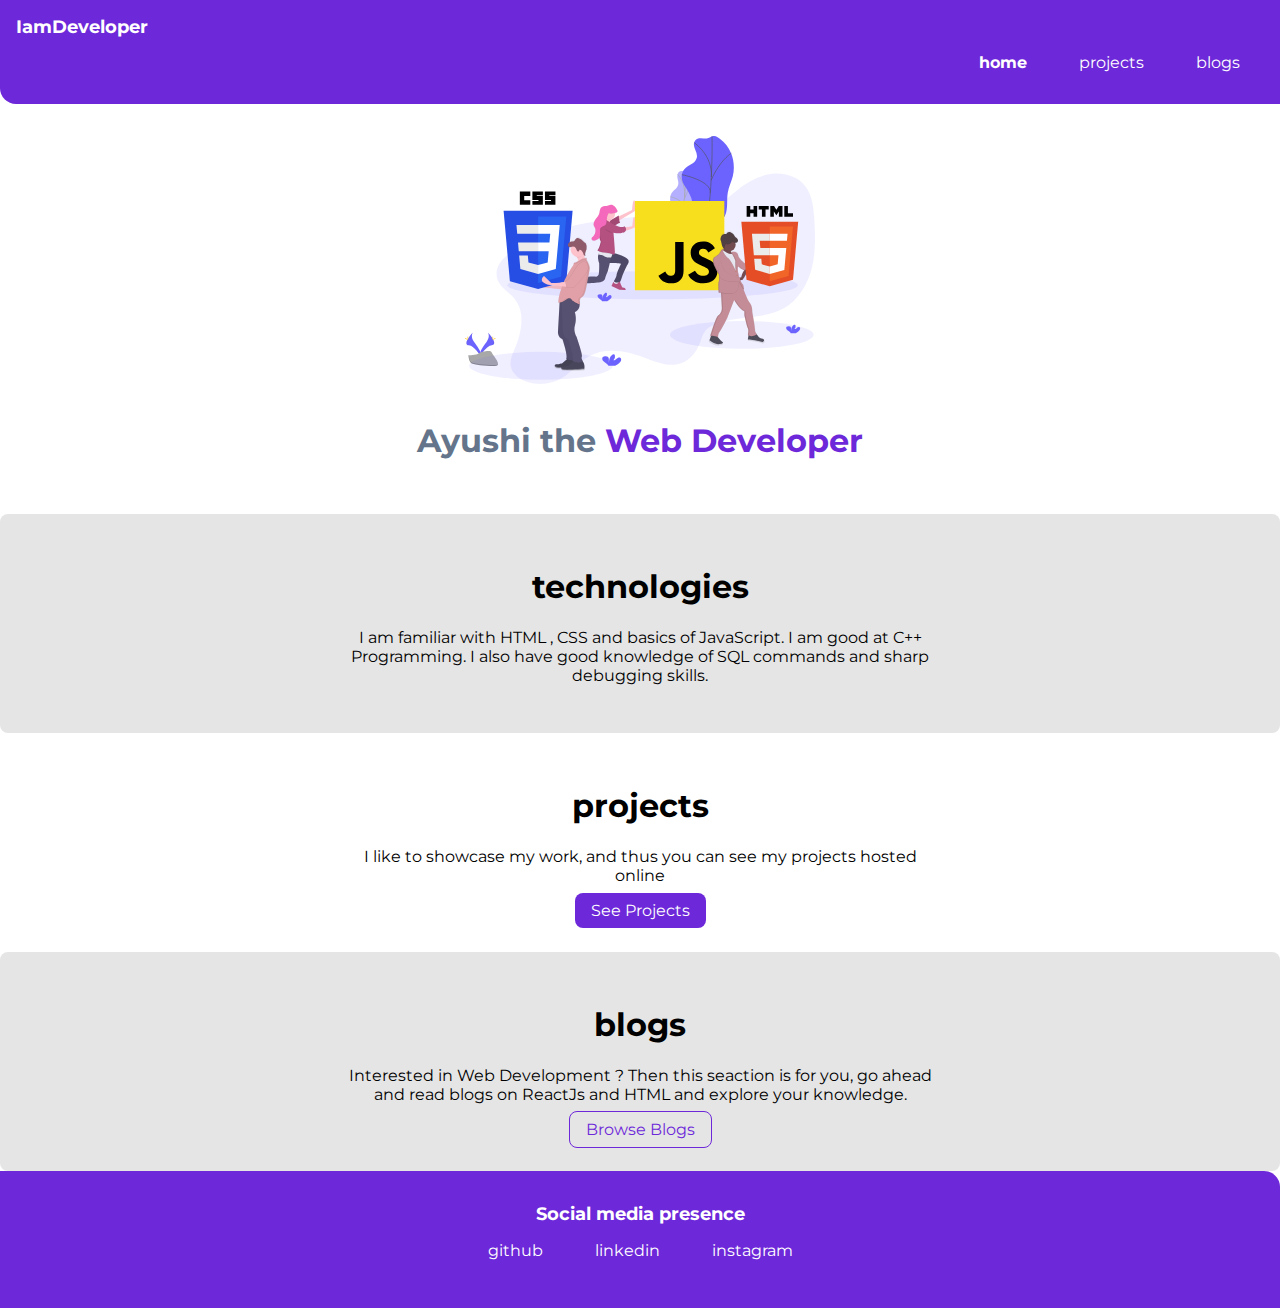
<file: index.html>
<!DOCTYPE html>
<html lang="en">
<head>
    <meta charset="UTF-8">
    <meta http-equiv="X-UA-Compatible" content="IE=edge">
    <meta name="viewport" content="width=device-width, initial-scale=1.0">
    <title>Home | Ayushi Pandey</title>
    <link rel="stylesheet" href="styles.css" />
    <link rel="icon" href="/Images/idea.png" >
</head>
<body>

    <!-- <h1>Ayushi Pandey</h1> -->

    <nav class="navigation container">
        <div class = "nav-brand">IamDeveloper</div>
        <ul class = "list-non-bullet nav-pills">
            <li class = list-item-inline>
                <a class = "link link-active" href="/" target = "_blank">home</a>              
            </li>

            <li class = list-item-inline>
                <a class = "link" href="projects.html" target = "_blank">projects</a>
            </li>

            <li class = list-item-inline>
                <a class = "link" href="blogs.html" target = "_blank">blogs</a>
            </li>
        </ul>
    </nav>

    <header class = "hero">
        <img class= "hero-img" src="Images/JS.svg" alt="JavaScript Image">
        <h1 class ="hero-header">Ayushi the <span style = color:var(--primary-color)>Web Developer</span> </h1>
    </header>

    <section class="section ow">
        <div class = "container container-center">
            <h1>technologies</h1>
            <p>I am familiar with HTML , CSS and basics of JavaScript. I am good at C++ Programming. I also have good knowledge of SQL commands and sharp debugging skills.  </p>
        </div>    
    </section>

    <section class = "section">
        <div class = "container container-center">
        <h1>projects</h1>
        <p>I like to showcase my work, and thus you can see my projects hosted online </p> 
        <a class = "link link-primary" href = "projects.html">See Projects</a>
        </div>   
    </section>

    <section class="section ow">
        <div class = "container container-center">
        <h1>blogs</h1>
        <p>Interested in Web Development ? Then this seaction is for you, go ahead and read blogs on ReactJs and HTML and explore your knowledge. </p> 
        <a class = "link link-secondary" href = "blogs.html">Browse Blogs</a>
        </div>   
    </section>

    <footer class ="footer">
        <div class = " footer-header">Social media presence</div>
        <ul class = "social-links list-non-bullet">
            <li class = "list-item-inline"><a class ="link" href ="https://github.com/ayushipandey01" target = "_blank">github</a></li>
            <li class = "list-item-inline"><a class ="link" href ="https://www.linkedin.com/in/ayushi-pandey-1a4775149/" target = "_blank">linkedin</a></li>
            <li class = "list-item-inline"><a class ="link" href ="https://www.instagram.com/ayushi_pandey1/ "target = "_blank">instagram</a></li>
        </ul>
    </footer>
















    <!-- <div style="height : 60vh;"></div> -->
    
</body>
</html>
</file>
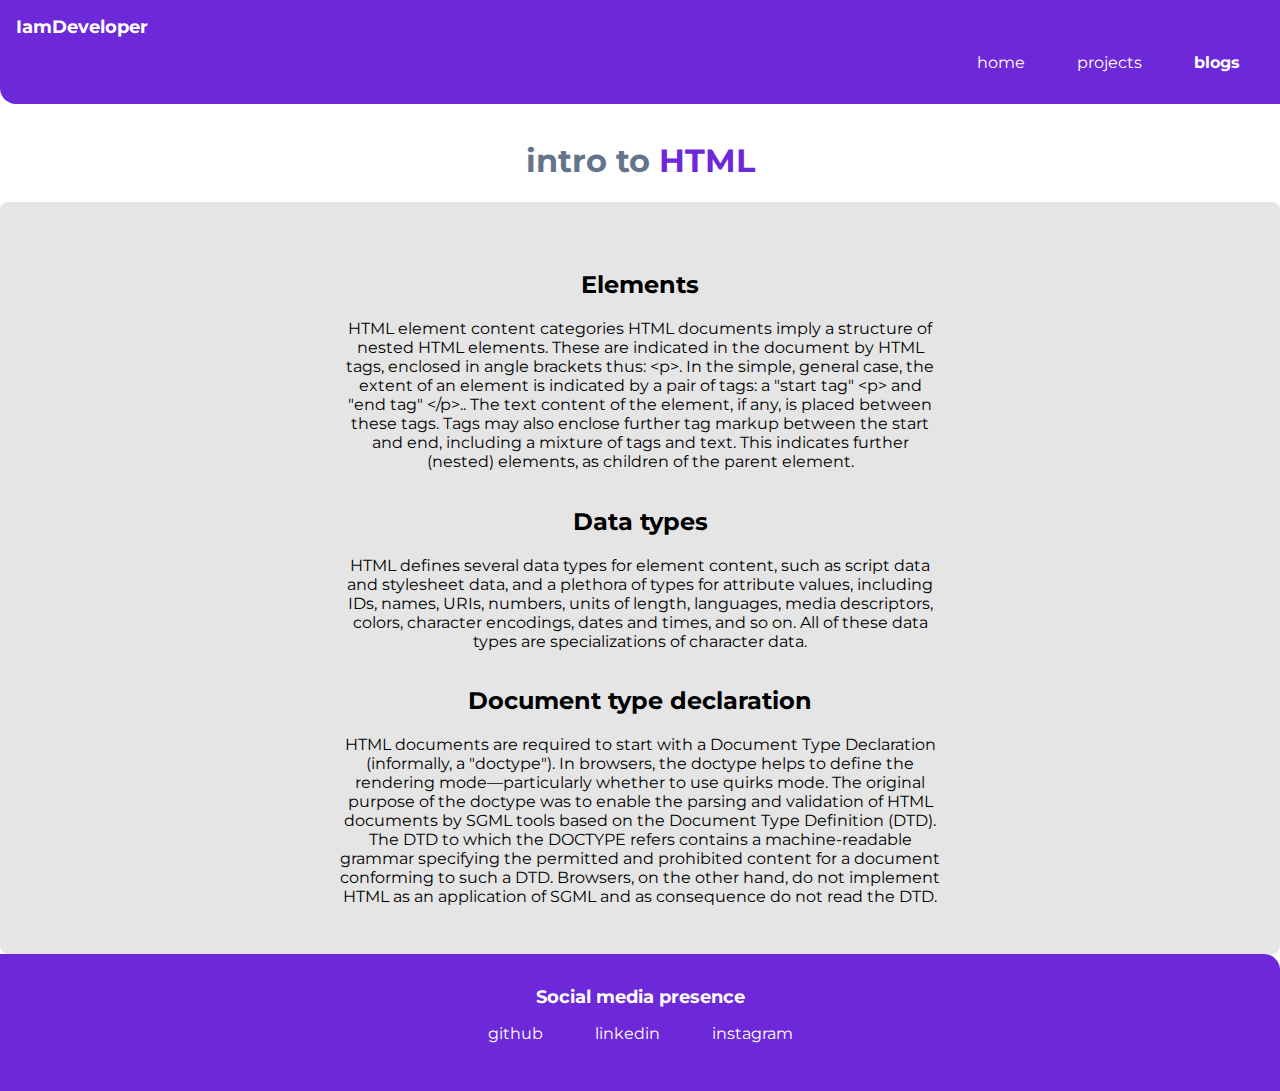
<file: blogOnHtml.html>
<!DOCTYPE html>
<html lang="en">
<head>
    <meta charset="UTF-8">
    <meta http-equiv="X-UA-Compatible" content="IE=edge">
    <meta name="viewport" content="width=device-width, initial-scale=1.0">
    <title>Blog-React</title>
    <link rel="stylesheet" href="styles.css" />
</head>
<body>

    <nav class="navigation container">
        <div class="nav-brand">IamDeveloper</div>
        <ul class="list-non-bullet nav-pills">
          <li class="list-item-inline">
            <a class="link" href="/" target="_blank">home</a>
          </li>
  
          <li class="list-item-inline">
            <a class="link" href="projects.html" target="_blank">projects</a>
          </li>
  
          <li class="list-item-inline">
            <a class="link link-active" href="blogs.html" target="_blank"
              >blogs</a
            >
          </li>
        </ul>
      </nav>

    <h1 class="hero-header">
        intro to  <span style="color: var(--primary-color)">HTML</span>
    </h1>

    <section class="section ow">
        <div class="container container-center">
          <p>
            <h2 class = "hero-header" style="color:black">Elements</h2>

            HTML element content categories
            HTML documents imply a structure of nested HTML elements. These are indicated in the document by HTML tags, enclosed in angle brackets thus: &ltp&gt.

            In the simple, general case, the extent of an element is indicated by a pair of tags: a "start tag" &ltp&gt and "end tag" &lt/p&gt.. The text content of the element, if any, is placed between these tags.

            Tags may also enclose further tag markup between the start and end, including a mixture of tags and text. This indicates further (nested) elements, as children of the parent element.

            <h2 class = "hero-header" style="color:black">Data types</h2>
            
            HTML defines several data types for element content, such as script data and stylesheet data, and a plethora of types for attribute values, including IDs, names, URIs, numbers, units of length, languages, media descriptors, colors, character encodings, dates and times, and so on. All of these data types are specializations of character data. 

            <h2 class = "hero-header" style="color:black">Document type declaration</h2>
            
            HTML documents are required to start with a Document Type Declaration (informally, a "doctype"). In browsers, the doctype helps to define the rendering mode—particularly whether to use quirks mode.

            The original purpose of the doctype was to enable the parsing and validation of HTML documents by SGML tools based on the Document Type Definition (DTD). The DTD to which the DOCTYPE refers contains a machine-readable grammar specifying the permitted and prohibited content for a document conforming to such a DTD. Browsers, on the other hand, do not implement HTML as an application of SGML and as consequence do not read the DTD.
          </p>
        </div>
      </section>

      <footer class ="footer">
        <div class = " footer-header">Social media presence</div>
        <ul class = "social-links list-non-bullet">
            <li class = "list-item-inline"><a class ="link" href ="https://github.com/ayushipandey01" target = "_blank">github</a></li>
            <li class = "list-item-inline"><a class ="link" href ="https://www.linkedin.com/in/ayushi-pandey-1a4775149/" target = "_blank">linkedin</a></li>
            <li class = "list-item-inline"><a class ="link" href ="https://www.instagram.com/ayushi_pandey1/ "target = "_blank">instagram</a></li>
        </ul>
    </footer>
    
</body>
</html>
</file>
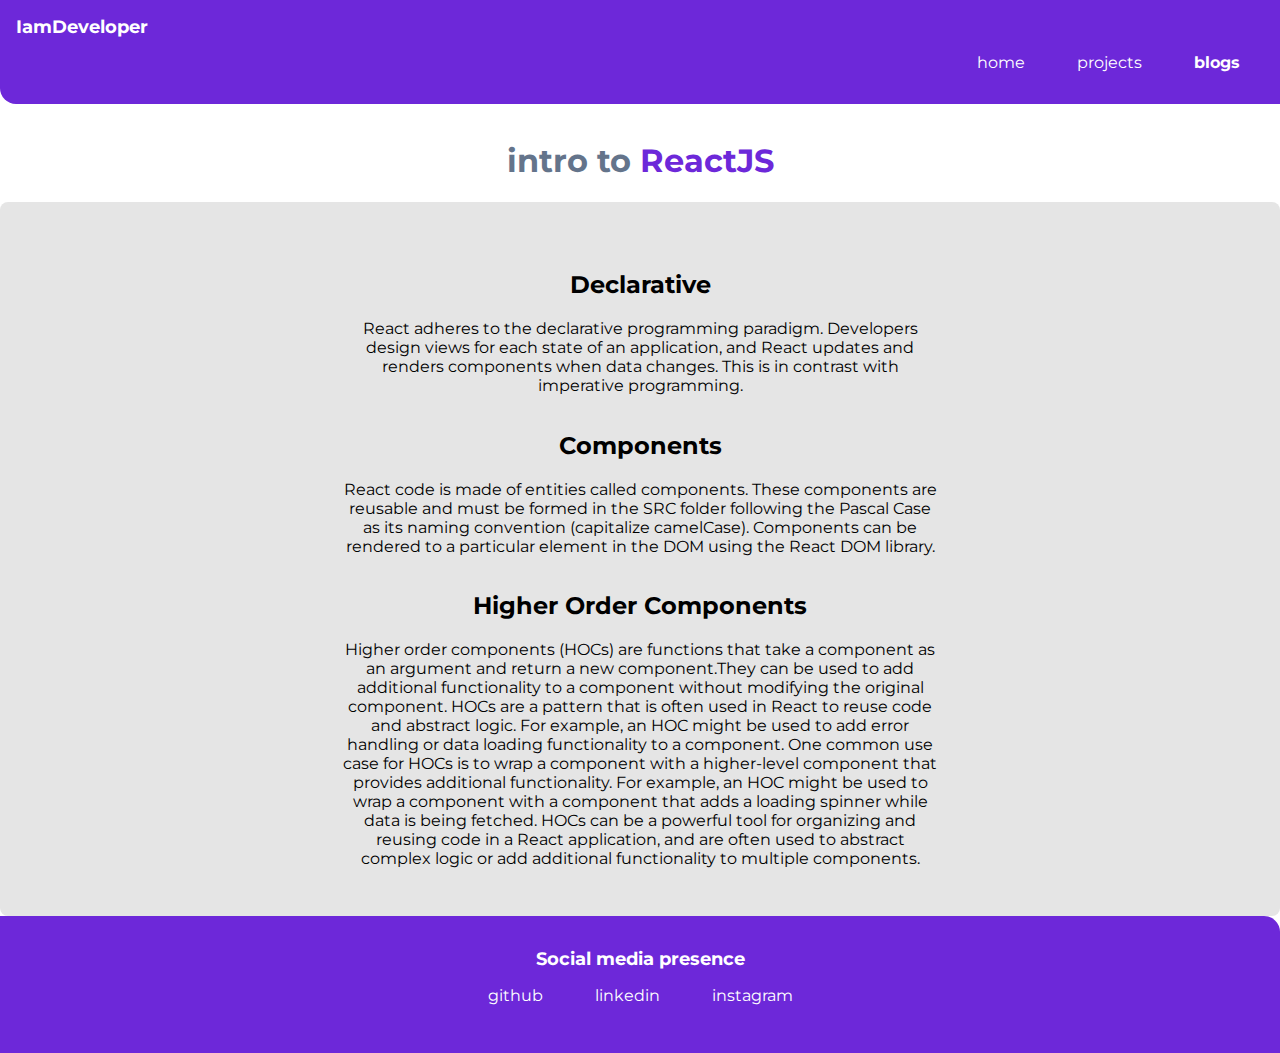
<file: blogOnReact.html>
<!DOCTYPE html>
<html lang="en">
<head>
    <meta charset="UTF-8">
    <meta http-equiv="X-UA-Compatible" content="IE=edge">
    <meta name="viewport" content="width=device-width, initial-scale=1.0">
    <title>Blog-React</title>
    <link rel="stylesheet" href="styles.css" />
</head>
<body>

    <nav class="navigation container">
        <div class="nav-brand">IamDeveloper</div>
        <ul class="list-non-bullet nav-pills">
          <li class="list-item-inline">
            <a class="link" href="/" target="_blank">home</a>
          </li>
  
          <li class="list-item-inline">
            <a class="link" href="projects.html" target="_blank">projects</a>
          </li>
  
          <li class="list-item-inline">
            <a class="link link-active" href="blogs.html" target="_blank"
              >blogs</a
            >
          </li>
        </ul>
      </nav>

    <h1 class="hero-header">
        intro to  <span style="color: var(--primary-color)">ReactJS</span>
    </h1>

    <section class="section ow">
        <div class="container container-center">
          <p>
            <h2 class = "hero-header" style="color:black">Declarative</h2>
            React adheres to the declarative programming paradigm. Developers design views for each state of an application, and React updates and renders components when data changes. This is in contrast with imperative programming.

            <h2 class = "hero-header" style="color:black">Components</h2>
            React code is made of entities called components. These components are reusable and must be formed in the SRC folder following the Pascal Case as its naming convention (capitalize camelCase). Components can be rendered to a particular element in the DOM using the React DOM library. 

            <h2 class = "hero-header" style="color:black">Higher Order Components</h2>
            Higher order components (HOCs) are functions that take a component as an argument and return a new component.They can be used to add additional functionality to a component without modifying the original component.

            HOCs are a pattern that is often used in React to reuse code and abstract logic. For example, an HOC might be used to add error handling or data loading functionality to a component.

            One common use case for HOCs is to wrap a component with a higher-level component that provides additional functionality. For example, an HOC might be used to wrap a component with a component that adds a loading spinner while data is being fetched.

            HOCs can be a powerful tool for organizing and reusing code in a React application, and are often used to abstract complex logic or add additional functionality to multiple components.
          </p>
        </div>
      </section>

      <footer class ="footer">
        <div class = " footer-header">Social media presence</div>
        <ul class = "social-links list-non-bullet">
            <li class = "list-item-inline"><a class ="link" href ="https://github.com/ayushipandey01" target = "_blank">github</a></li>
            <li class = "list-item-inline"><a class ="link" href ="https://www.linkedin.com/in/ayushi-pandey-1a4775149/" target = "_blank">linkedin</a></li>
            <li class = "list-item-inline"><a class ="link" href ="https://www.instagram.com/ayushi_pandey1/ "target = "_blank">instagram</a></li>
        </ul>
    </footer>
    
</body>
</html>
</file>
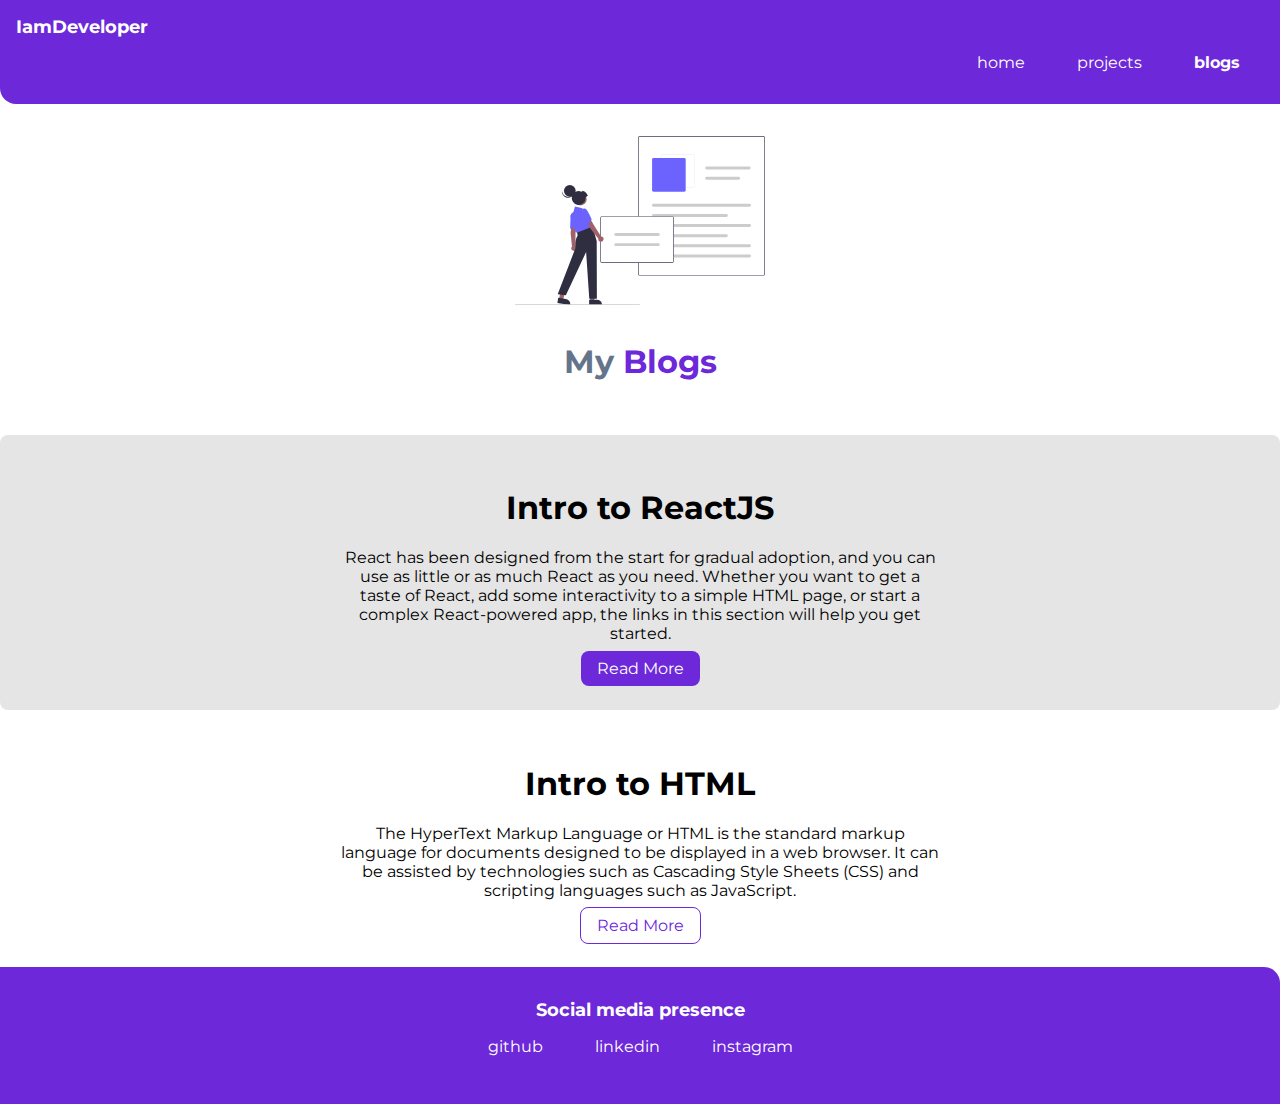
<file: blogs.html>
<!DOCTYPE html>
<html lang="en">
  <head>
    <meta charset="UTF-8" />
    <meta http-equiv="X-UA-Compatible" content="IE=edge" />
    <meta name="viewport" content="width=device-width, initial-scale=1.0" />
    <title>blogs | ayushi pandey</title>
    <link rel="stylesheet" href="styles.css" />
  </head>
  <body>
    <nav class="navigation container">
      <div class="nav-brand">IamDeveloper</div>
      <ul class="list-non-bullet nav-pills">
        <li class="list-item-inline">
          <a class="link" href="/" target="_blank">home</a>
        </li>

        <li class="list-item-inline">
          <a class="link" href="projects.html" target="_blank">projects</a>
        </li>

        <li class="list-item-inline">
          <a class="link link-active" href="blogs.html" target="_blank"
            >blogs</a
          >
        </li>
      </ul>
    </nav>

    <header class="hero">
      <img
        style="max-width: 250px"
        class="hero-img"
        src="Images/blog.svg"
        alt="JavaScript Image"
      />
      <h1 class="hero-header">
        My <span style="color: var(--primary-color)">Blogs</span>
      </h1>
    </header>

    <section class="section ow">
      <div class="container container-center">
        <h1>Intro to ReactJS</h1>
        <p>
          React has been designed from the start for gradual adoption, and you can use as little or as much React as you need. Whether you want to get a taste of React, add some interactivity to a simple HTML page, or start a complex React-powered app, the links in this section will help you get started.
        </p>
        <a class="link link-primary" href="blogOnReact.html">Read More</a>
      </div>
    </section>

    <section class="section">
      <div class="container container-center">
        <h1>Intro to HTML</h1>
        <p>
          The HyperText Markup Language or HTML is the standard markup language for documents designed to be displayed in a web browser. It can be assisted by technologies such as Cascading Style Sheets (CSS) and scripting languages such as JavaScript.
        </p>
        <a class="link link-secondary" href="blogOnHtml.html">Read More</a>
      </div>
    </section>

    <footer class ="footer">
      <div class = " footer-header">Social media presence</div>
      <ul class = "social-links list-non-bullet">
          <li class = "list-item-inline"><a class ="link" href ="https://github.com/ayushipandey01" target = "_blank">github</a></li>
          <li class = "list-item-inline"><a class ="link" href ="https://www.linkedin.com/in/ayushi-pandey-1a4775149/" target = "_blank">linkedin</a></li>
          <li class = "list-item-inline"><a class ="link" href ="https://www.instagram.com/ayushi_pandey1/ "target = "_blank">instagram</a></li>
      </ul>
  </footer>
</file>
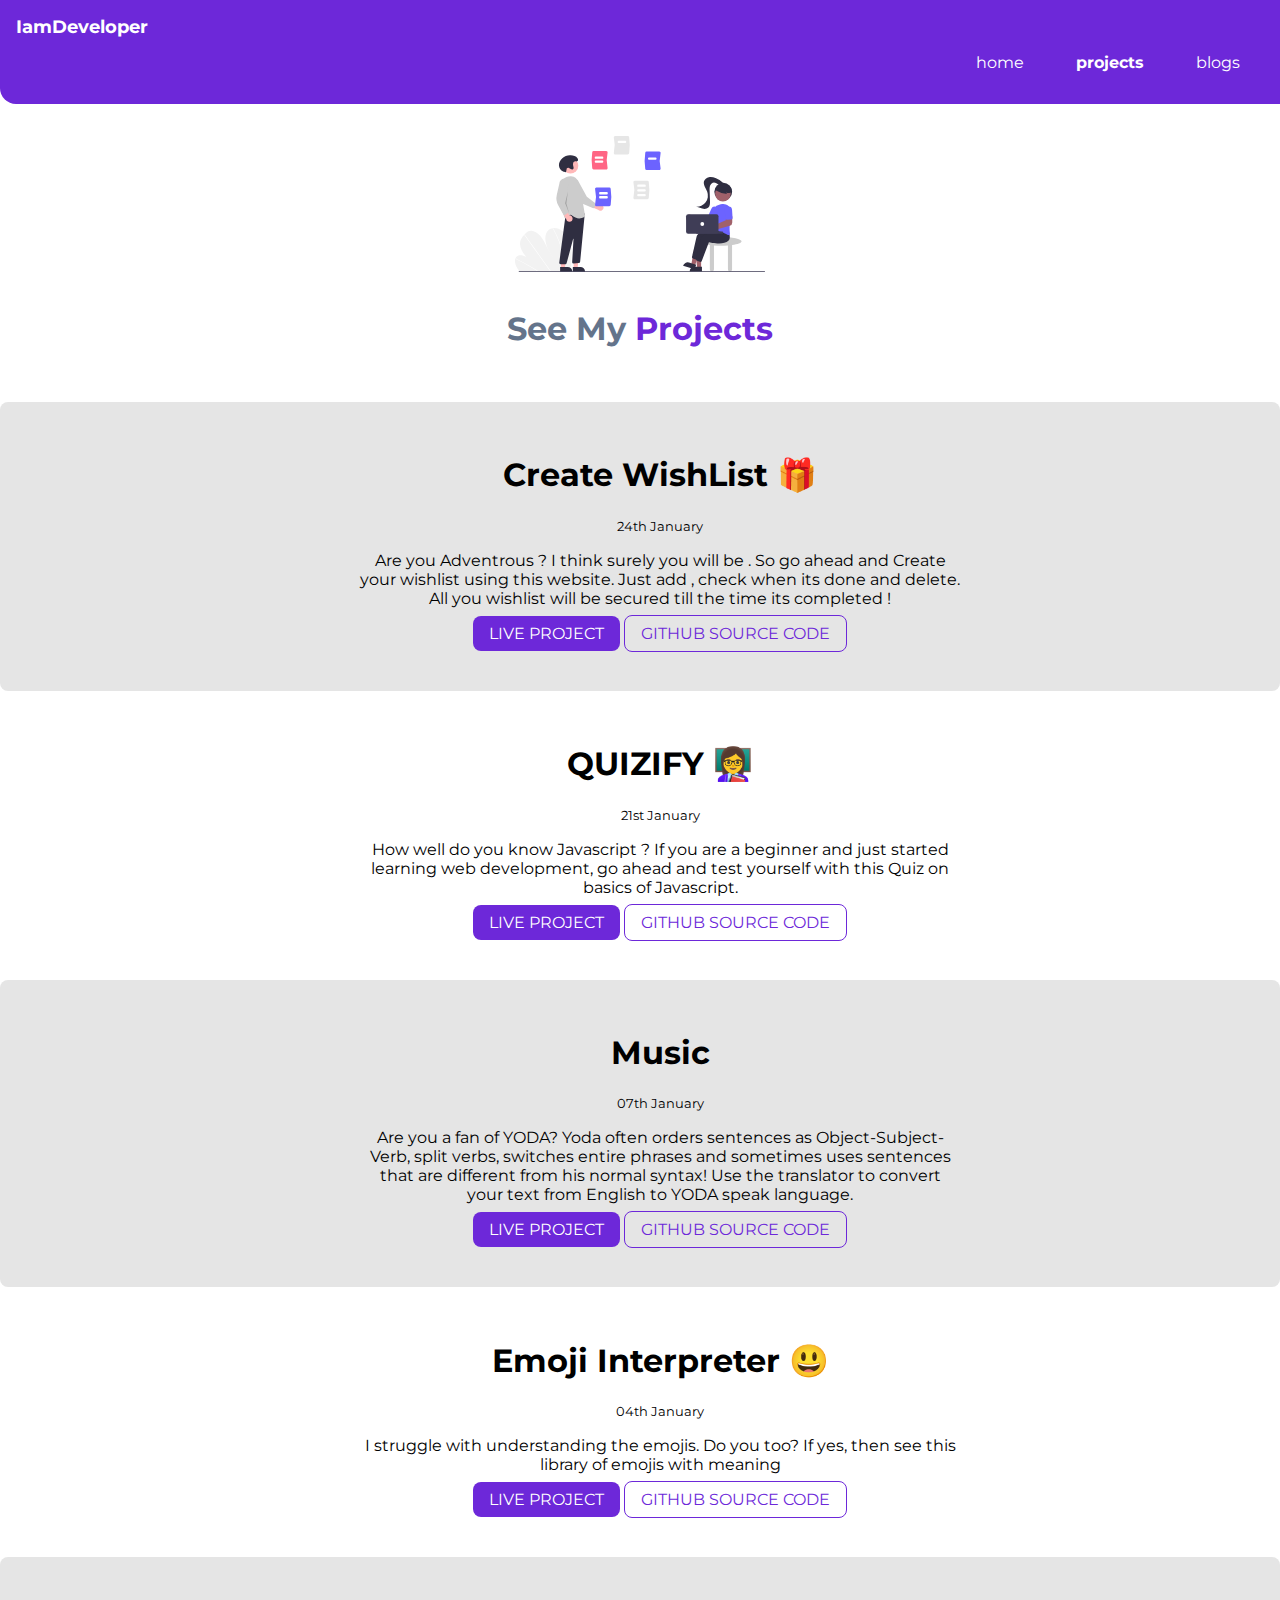
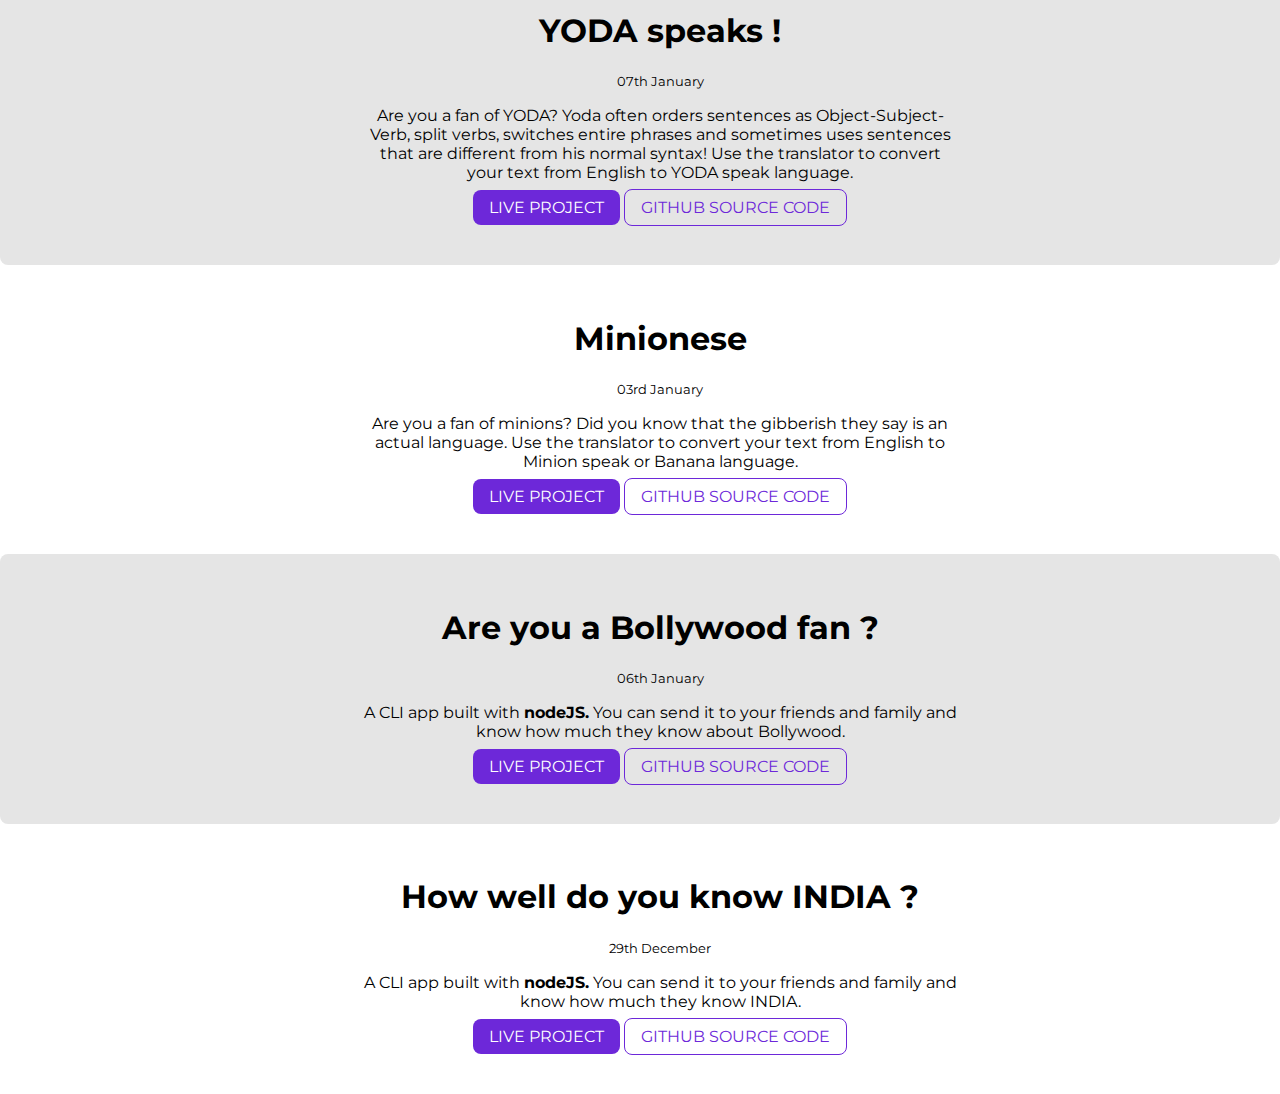
<file: projects.html>
<!DOCTYPE html>
<html lang="en">
  <head>
    <meta charset="UTF-8" />
    <meta http-equiv="X-UA-Compatible" content="IE=edge" />
    <meta name="viewport" content="width=device-width, initial-scale=1.0" />
    <title>projects | ayushi pandey</title>
    <link rel="stylesheet" href="styles.css" />
  </head>
  <body>
    <nav class="navigation container">
      <div class="nav-brand">IamDeveloper</div>
      <ul class="list-non-bullet nav-pills">
        <li class="list-item-inline">
          <a class="link" href="/" target="_blank">home</a>
        </li>

        <li class="list-item-inline">
          <a class="link link-active" href="projects.html" target="_blank"
            >projects</a
          >
        </li>

        <li class="list-item-inline">
          <a class="link" href="blogs.html" target="_blank">blogs</a>
        </li>
      </ul>
    </nav>

    <header class="hero">
      <img
        style="max-width: 250px"
        class="hero-img"
        src="Images/project.svg"
        alt="JavaScript Image"
      />
      <h1 class="hero-header">
        See My <span style="color: var(--primary-color)">Projects</span>
      </h1>
    </header>

    <section class="section ow">
      <ul class="list-non-bullet">
        <li>
            <div class="container container-center" >
                <h1>Create WishList 🎁</h1>
            <small>24th January</small>
            <p>Are you Adventrous ? I think surely you will be . So go ahead and Create your wishlist using this website. Just add , check when its done and delete. All you wishlist will be secured till the time its completed ! </p>

            <a class = "link link-primary" href = "https://wishing-list.vercel.app/" target="_blank">LIVE PROJECT</a>

            <a class = "link link-secondary" href = "https://github.com/ayushipandey01/wishing-list" target="_blank">GITHUB SOURCE CODE</a>
            </div>
            
        </li>
      </section>

      <section class="section">
        <ul class="list-non-bullet">
          <li>
              <div class="container container-center" >
                  <h1>QUIZIFY 👩‍🏫</h1>
              <small>21st January</small>
              <p>How well do you know Javascript ? If you are a beginner and just started learning web development, go ahead and test yourself with this Quiz on basics of Javascript.</p>
  
              <a class = "link link-primary" href = "https://replit.com/@AyushiPandey4/Quizify#index.js/?embed=1&output=1" target="_blank">LIVE PROJECT</a>
  
              <a class = "link link-secondary" href = "https://github.com/ayushipandey01/Quizify-play-game" target="_blank">GITHUB SOURCE CODE</a>
              </div>
              
          </li>
        </section>

    <section class="section ow">
      <ul class="list-non-bullet">
        <li>
            <div class="container container-center" >
                <h1>Music </h1>
            <small>07th January</small>
            <p>Are you a fan of YODA? Yoda often orders sentences as Object-Subject-Verb, split verbs, switches entire phrases and sometimes uses sentences that are different from his normal syntax! Use the translator to convert your text from English to YODA speak language.</p>

            <a class = "link link-primary" href = "https://yoda-translated.vercel.app/">LIVE PROJECT</a>

            <a class = "link link-secondary" href = "https://github.com/ayushipandey01/yoda-translated/blob/main/index.html">GITHUB SOURCE CODE</a>
            </div>
            
        </li>
      </section>

      <section class="section">
        <ul class="list-non-bullet">
          <li>
              <div class="container container-center" >
                  <h1>Emoji Interpreter 😃</h1>
              <small>04th January</small>
              <p>I struggle with understanding the emojis. Do you too? If yes, then see this library of emojis with meaning</p>
  
              <a class = "link link-primary" href = "https://2xvyvh.csb.app/">LIVE PROJECT</a>
  
              <a class = "link link-secondary" href = "https://github.com/ayushipandey01/emoji-interpreter-app/blob/main/src/App.js">GITHUB SOURCE CODE</a>
              </div>
              
          </li>
        </section>

      <section class="section ow">
        <ul class="list-non-bullet">
          <li>
              <div class="container container-center" >
                  <h1>YODA speaks !</h1>
              <small>07th January</small>
              <p>Are you a fan of YODA? Yoda often orders sentences as Object-Subject-Verb, split verbs, switches entire phrases and sometimes uses sentences that are different from his normal syntax! Use the translator to convert your text from English to YODA speak language.</p>
  
              <a class = "link link-primary" href = "https://yoda-translated.vercel.app/">LIVE PROJECT</a>
  
              <a class = "link link-secondary" href = "https://github.com/ayushipandey01/yoda-translated/blob/main/index.html">GITHUB SOURCE CODE</a>
              </div>
              
          </li>
        </section>

      <section class="section">
        <ul class="list-non-bullet">
          <li>
              <div class="container container-center" >
                  <h1>Minionese</h1>
              <small>03rd January</small>
              <p>Are you a fan of minions? Did you know that the gibberish they say is an actual language. Use the translator to convert your text from English to Minion speak or Banana language.</p>
  
              <a class = "link link-primary" href = "https://banana-speak-nine.vercel.app/">LIVE PROJECT</a>
  
              <a class = "link link-secondary" href = "https://github.com/ayushipandey01/banana-speak/blob/main/app.js">GITHUB SOURCE CODE</a>
              </div>
              
          </li>
        </section>

    <section class="section ow">
      <ul class="list-non-bullet">
        <li>
            <div class="container container-center" >
                <h1>Are you a Bollywood fan ?</h1>
            <small>06th January</small>
            <p>A CLI app built with <strong>nodeJS.</strong> You can send it to your friends and family and know how much they know about Bollywood.</p>

            <a class = "link link-primary" href = "https://replit.com/@AyushiPandey4/Bollywood-quiz#index.js/?embed=1&output=1">LIVE PROJECT</a>

            <a class = "link link-secondary" href = "https://github.com/ayushipandey01/bollywood-quiz-dialogue/blob/main/bollywood-quiz.js">GITHUB SOURCE CODE</a>
            </div>
            
        </li>
      </section>


      <section class="section">
        <ul class="list-non-bullet">
        <li>
            <div class = "container container-center"> 
            <h1>How well do you know INDIA ?</h1>
            <small>29th December</small>
            <p>A CLI app built with <strong>nodeJS.</strong> You can send it to your friends and family and know how much they know INDIA.</p>

            <a class = "link link-primary" href = "https://replit.com/@AyushiPandey4/end-game-quiz#index.js/?embed=1&output=1">LIVE PROJECT</a>

            <a class = "link link-secondary" href = "https://github.com/ayushipandey01/play-quiz-game/blob/main/quiz_game.js" target="_blank">GITHUB SOURCE CODE</a>
            </div>
        </li> 
        
      </section>
    </ul>
    
  </body>
</html>
</file>
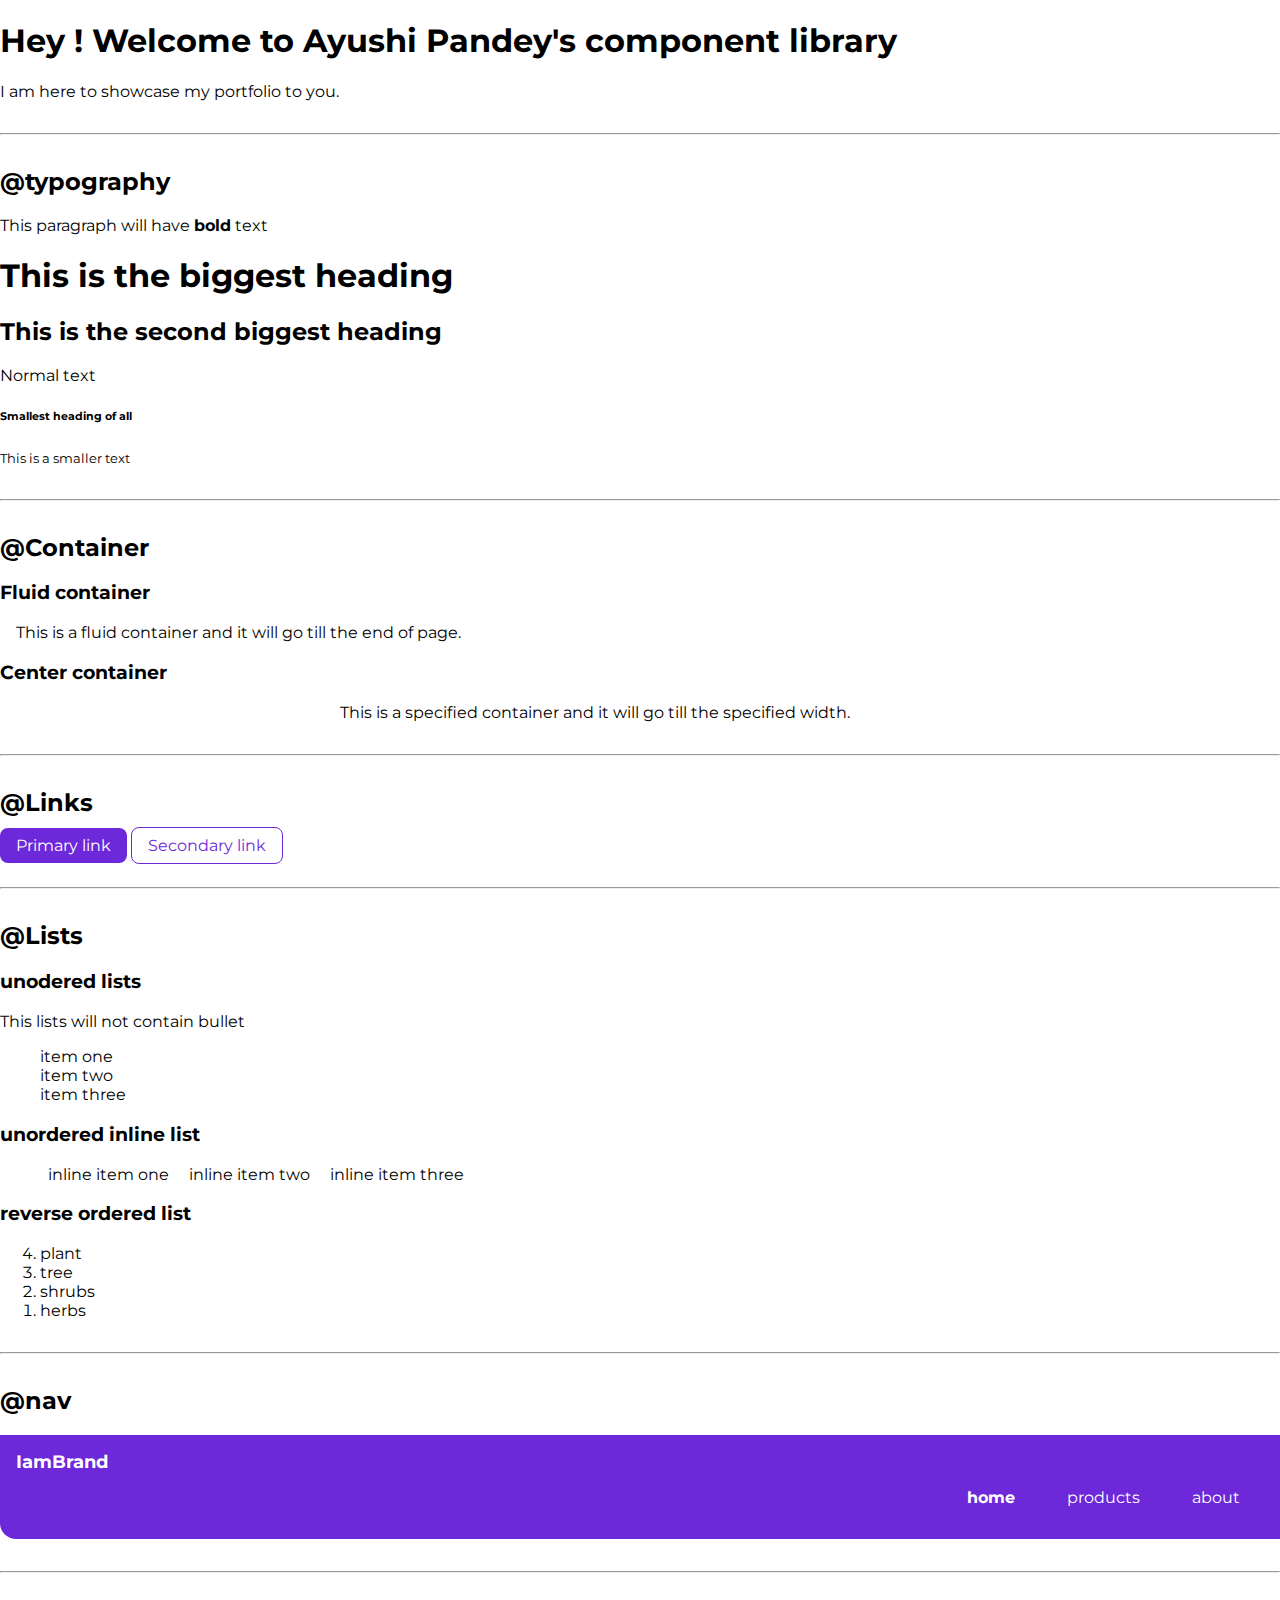
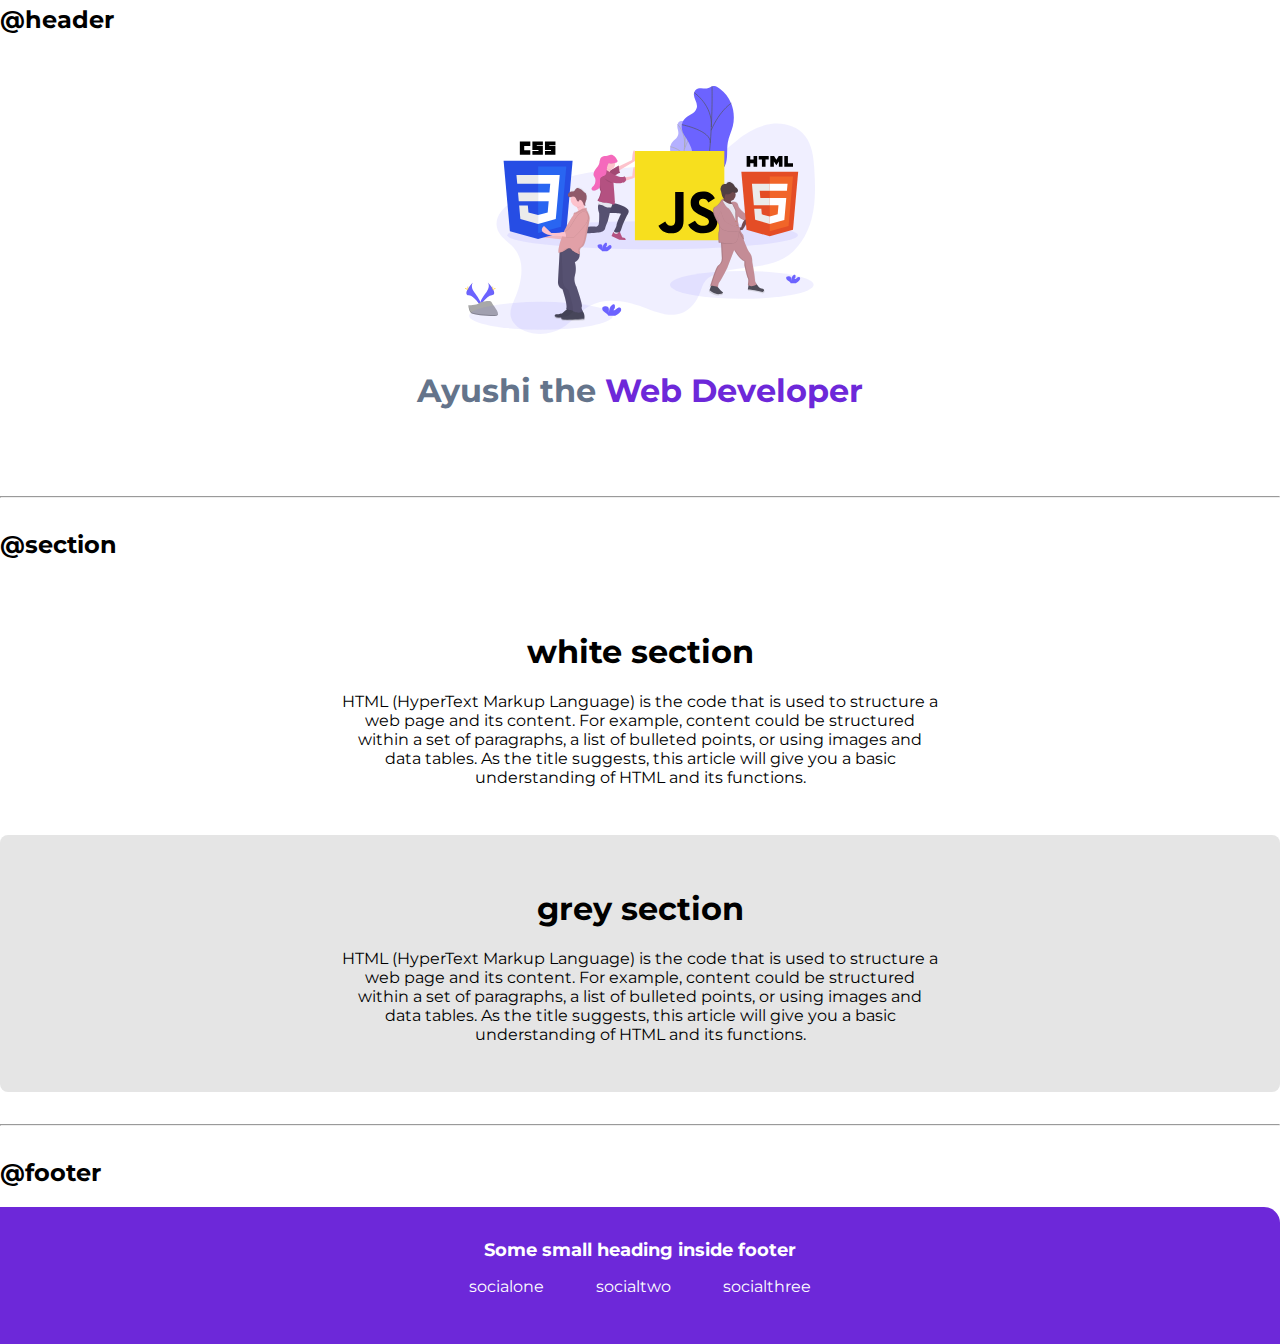
<file: lib/components.html>
<!DOCTYPE html>
<html lang="en">
  <head>
    <meta charset="UTF-8" />
    <meta http-equiv="X-UA-Compatible" content="IE=edge" />
    <meta name="viewport" content="width=device-width, initial-scale=1.0" />
    <title>Component Library</title>

    <!--This is third way to do CSS- external link-->

    <link rel="stylesheet" href="/styles.css" />

  </head>
  <body>

    <!-- CSS way 1
    <style>
        body {
            color: red;
        }
    </style> -->



    <!-- <h1 id = "lib-header">Hey ! Welcome to Ayushi Pandey's component library</h1>  -->
    <h1>Hey ! Welcome to Ayushi Pandey's component library</h1> 
    <!-- <p class = "para">I am here to showcase my portfolio to you.</p> -->
    <p>I am here to showcase my portfolio to you.</p>

    

    <hr>

    <!-- second way of CSS
    <h1 style = "color: red" >This is the biggest heading</h1> -->


    
    <h2>@typography</h2>

    <p>This paragraph will have <strong>bold</strong> text</p>

    <h1>This is the biggest heading</h1>
    <h2>This is the second biggest heading</h2>
    <p>Normal text</p>
    <h6>Smallest heading of all</h6>
    <small>This is a smaller text</small>

    <hr>

    <h2>@Container</h2>

    <h3>Fluid container</h3>
    <!-- <div class = "para">This is a fluid container and it will go till the end of page. -->
    <div class = "container container-fluid">This is a fluid container and it will go till the end of page.
    </div>


    <h3>Center container</h3>
    <div class = "container container-center">This is a specified container and it will go till the specified width.</div>
    <!-- <div class = "para">This is a specified container and it will go till the specified width.</div> -->

    <hr>

    <h2>@Links</h2>

    <!-- <a href="https://google.com
    " target="_blank">Google</a> -->

    <a class = "link link-primary" href = "/">Primary link</a>
    <a class = "link link-secondary" href = "/" >Secondary link</a>

    <hr>

    <h2>@Lists</h2>

    <h3>unodered lists</h3>

    <p>This lists will not contain bullet</p>

    <ul class = "list-non-bullet">
        <li>item one</li>
        <li>item two</li>
        <li>item three</li>
    </ul>

    <h3>unordered inline list</h3>

    <ul class="list-non-bullet">
        <li class = "list-item-inline" >inline item one</li>
        <li class = "list-item-inline">inline item two</li>
        <li class = "list-item-inline">inline item three</li>
    </ul>


    <h3>reverse ordered list</h3>

    <ol reversed>
        <li>plant</li>
        <li>tree</li>
        <li>shrubs</li>
        <li>herbs</li>
    </ol>

    <hr>

    <h2>@nav</h2>

    <!-- <nav>
        <div>IamBrand</div>
        <ul>
            <li>
                <a href="/">home</a>              
            </li>

            <li>
                <a href="/">products</a>
            </li>

            <li>
                <a href="/">about</a>
            </li>
        </ul>
    </nav> -->

    <nav class="navigation container">
        <div class = "nav-brand">IamBrand</div>
        <ul class = "list-non-bullet nav-pills">
            <li class = list-item-inline>
                <a class = "link link-active" href="/">home</a>              
            </li>

            <li class = list-item-inline>
                <a class = "link" href="/">products</a>
            </li>

            <li class = list-item-inline>
                <a class = "link" href="/">about</a>
            </li>
        </ul>
    </nav>

    <hr>

    <h2>@header</h2>

    <!-- <header>
        <img src="Images/JS.svg" alt="JavaScript Image">
        <h1>heading inside hero</h1>

        <img src = "https://masterblogging.com/wp-content/uploads/2019/11/Pinch-of-Yum-Blog.png" alt = "Food image" >
    </header> -->

    <header class = "hero">
        <img class= "hero-img" src="/Images/JS.svg" alt="JavaScript Image">
        <h1 class ="hero-header">Ayushi the <span style = color:var(--primary-color)>Web Developer</span> </h1>

        <!-- <img src = "https://masterblogging.com/wp-content/uploads/2019/11/Pinch-of-Yum-Blog.png" alt = "Food image" > -->
    </header>

    <hr>

    <h2>@section</h2>

    
    <!-- <section>
        <h3>@white section</h3>
        <p>This will have white background</p>    
    </section>

    <section>
        <h3>@grey section</h3>
        <p>This will have grey background</p>    
    </section> -->

    <section class = "section">
        <div class = "container container-center">
        <h1>white section</h1>
        <p>HTML (HyperText Markup Language) is the code that is used to structure a web page and its content. For example, content could be structured within a set of paragraphs, a list of bulleted points, or using images and data tables. As the title suggests, this article will give you a basic understanding of HTML and its functions.</p> 
        </div>   
    </section>

    <section class="section ow">
        <div class = "container container-center">
            <h1>grey section</h1>
            <p>HTML (HyperText Markup Language) is the code that is used to structure a web page and its content. For example, content could be structured within a set of paragraphs, a list of bulleted points, or using images and data tables. As the title suggests, this article will give you a basic understanding of HTML and its functions.</p>
        </div>
            
    </section>

    <hr>

    <h2>@footer</h2>

    <!-- <footer>
        <div>This containes placeholder tag div</div>
        <ul>
            <li>socialone</li>
            <li>socialtwo</li>
            <li>socialthree</li>
        </ul>
    </footer> -->

    <footer class ="footer">
        <div class = " footer-header">Some small heading inside footer</div>
        <ul class = "social-links list-non-bullet">
            <li class = "list-item-inline"><a class ="link" href ="/">socialone</a></li>
            <li class = "list-item-inline"><a class ="link" href ="/">socialtwo</a></li>
            <li class = "list-item-inline"><a class ="link" href ="/">socialthree</a></li>
        </ul>
    </footer>




























    <!-- <div style = "height: 60vh;"></div> -->

  </body>
</html>
</file>
<file: styles.css>
/* body{
    color: red;
}

h1{
    color: blue;
}

h2{
    color: green;
} */

/* #lib-header{
    color: darkgoldenrod;
}

.para {
    color: brown;
} */

@import url('https://fonts.googleapis.com/css2?family=Montserrat:wght@400;700&display=swap');

:root {
    /* --primary-color: #8B5CF6;  */
    --primary-color:#6D28D9; 
    --grey-color: #64748B; 
    --offwhite-section: #E5E5E5; 
}

hr {
    margin: 2rem 0rem
}


body{
    font-family: 'Montserrat', sans-serif;
    margin: 0px;
}

/** Container level CCS **/

.container {
    padding-left: 1rem;
    padding-right: 1rem;
    
}

.container-center {
    max-width: 600px;
    margin: auto;
}


/** Links **/

.link {
    text-decoration: none;
    padding: 0.5rem 1rem ;
}
.link-primary {
    /* color: var(--primary-color); */
    background-color: var(--primary-color);
    border-radius: 0.5rem;
    color: white;
}

.link-secondary {
    /* background-color: var(--primary-color);
    border-radius: 0.5rem;
    color:white; */

    color: var(--primary-color);
    border-radius: 0.5rem;
    border: 1px solid var(--primary-color);
}

/* h1{
    color: var(--primary-color)
} */

/** Lists **/

.list-non-bullet {
    list-style : none;
}

.list-item-inline {
    display: inline;
    padding: 0rem 0.5rem;
}

/** Navigation **/

.navigation {
    background-color: var(--primary-color);
    color: white;
    padding: 1rem; 
    border-bottom-left-radius: 1rem;
}

.navigation .nav-brand {
    font-weight: bold;
    font-size: 1.1rem;
}

.navigation .nav-pills{
    text-align: right;
}

.navigation .link {
    color: white;
}

.navigation .link-active{
    font-weight: bold;
}

/**Header**/

.hero{
    padding: 2rem;
    padding-top: 2rem;
}

.hero .hero-img {
    max-width: 350px;
    display:block;
    margin:auto;
}

.hero .hero-header{
    text-align: center;
    padding-top: 1rem;
    color: var(--grey-color);
}

.hero-header{
    text-align: center;
    padding-top: 1rem;
    color: var(--grey-color);
}

/** Section **/

.section{
    padding: 2rem;
    text-align: center;
    border-radius: 0.5rem;
}


.section h1 {
    text-align: center;
    /* padding: 2rem; */
}

.ow {
    background-color: var(--offwhite-section);
    /* width: 70%; */
    text-align: center;
    border-radius: 0.5rem;
}

/** Footers **/

.footer {
    background-color: var(--primary-color);
    padding: 2rem 1rem;
    text-align: center;
    color: white;
    border-top-right-radius: 1rem;
}

.footer .footer-header {
    font-weight: bold;
    font-size: large;
}

.footer .link {
    color: white;    
}

.footer ul {
    padding-inline-start: 0px;
}
</file>
